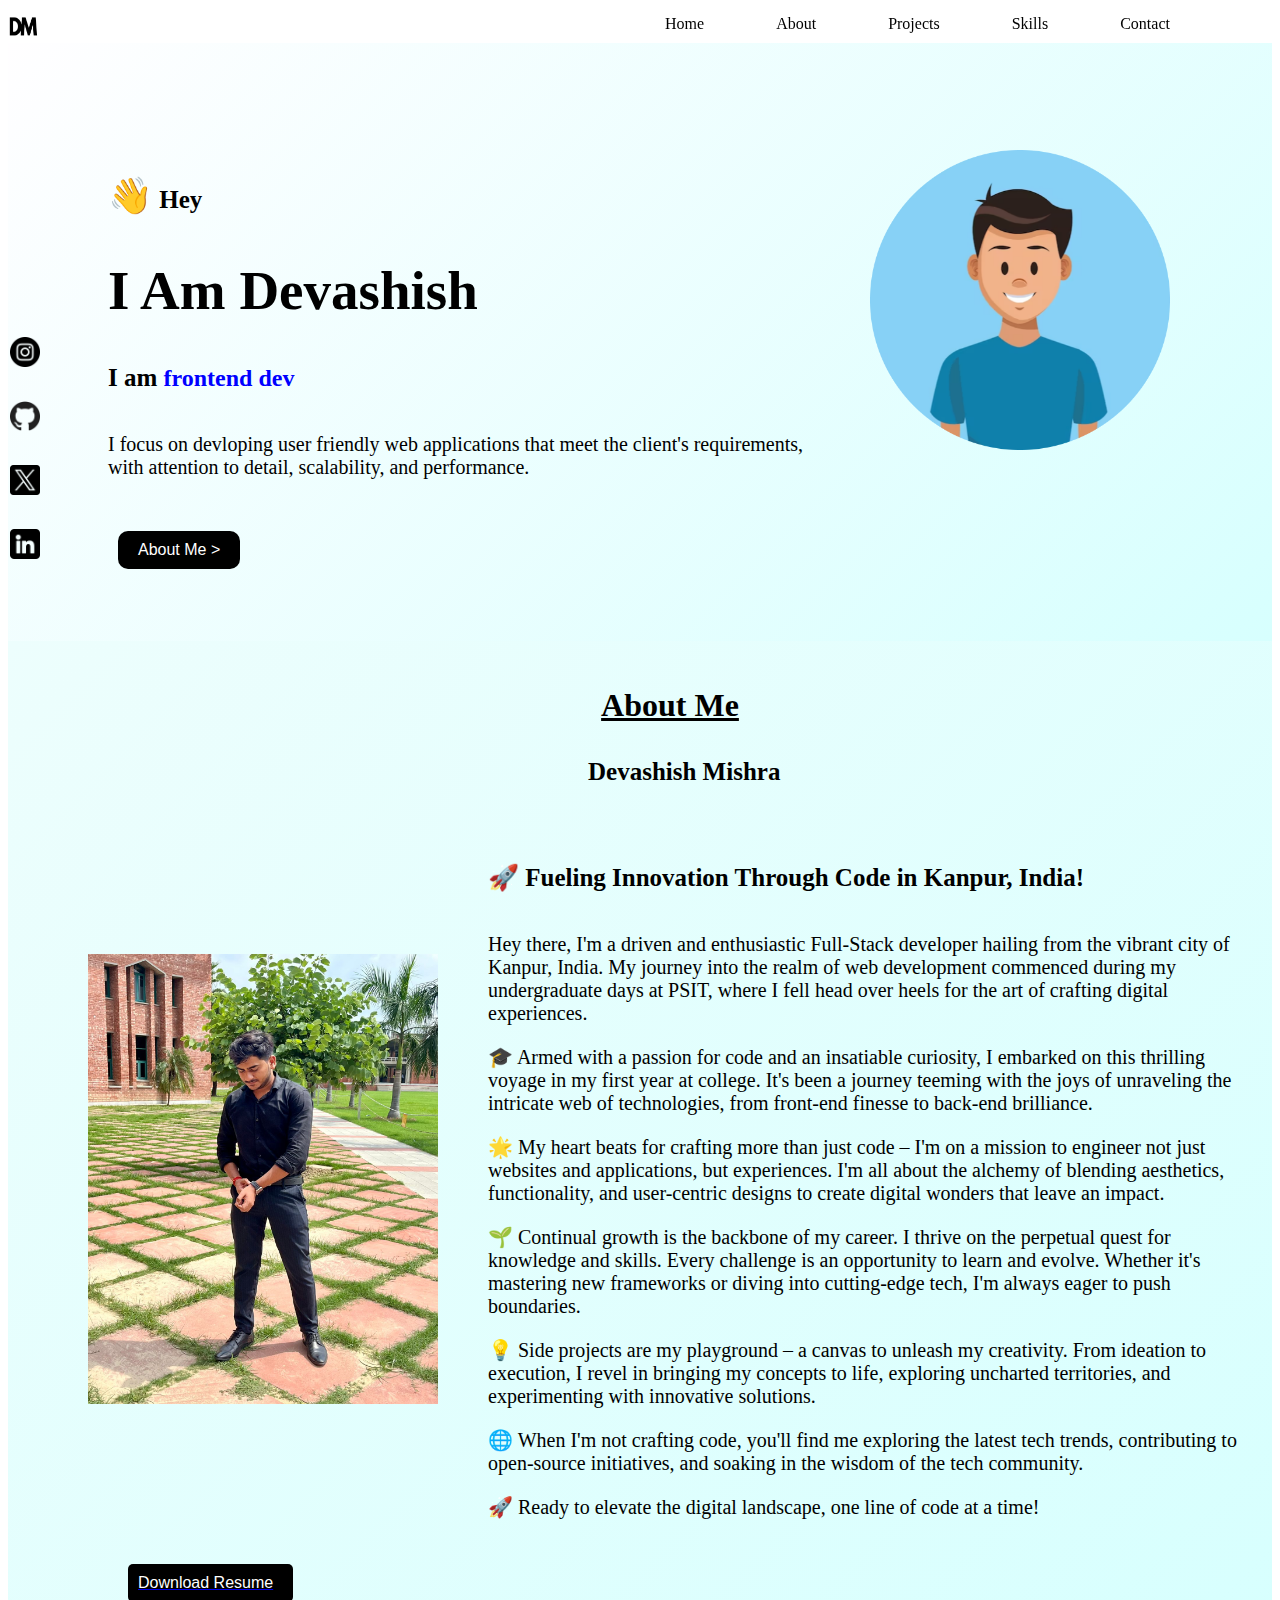
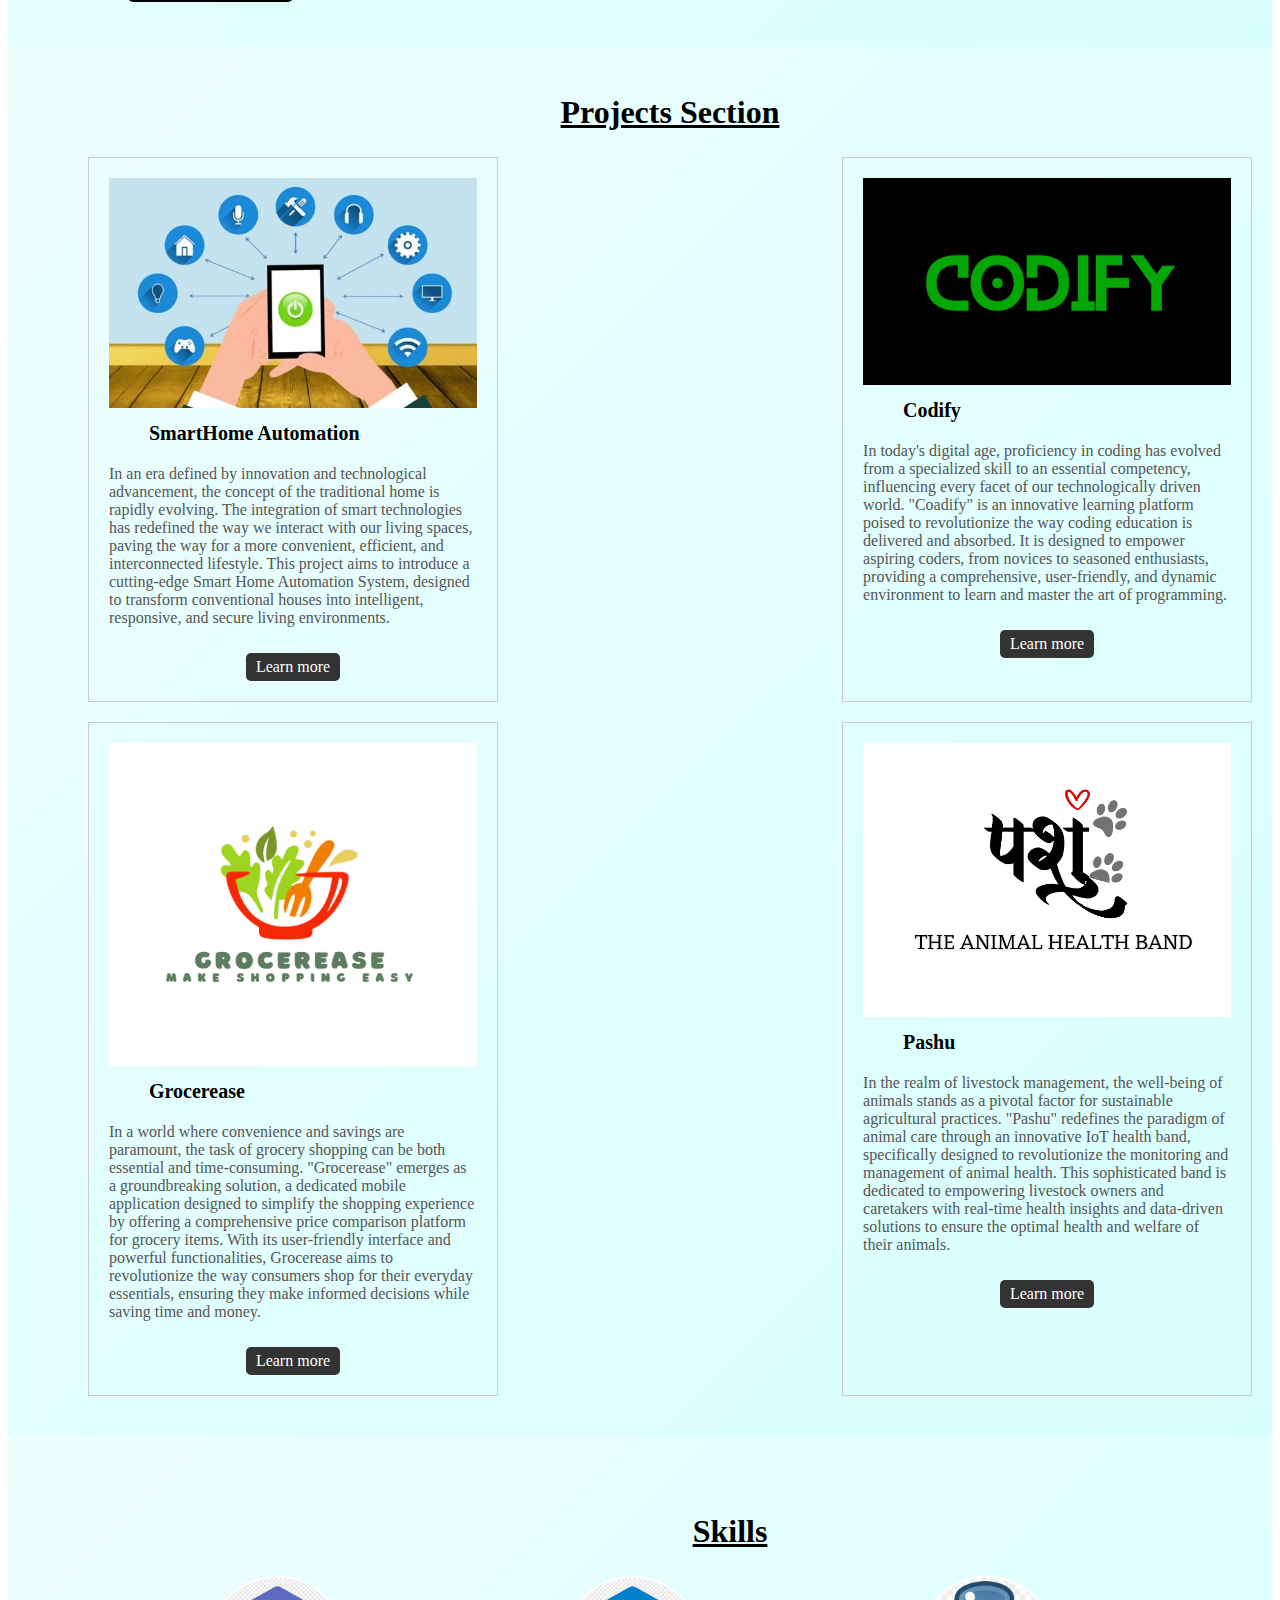
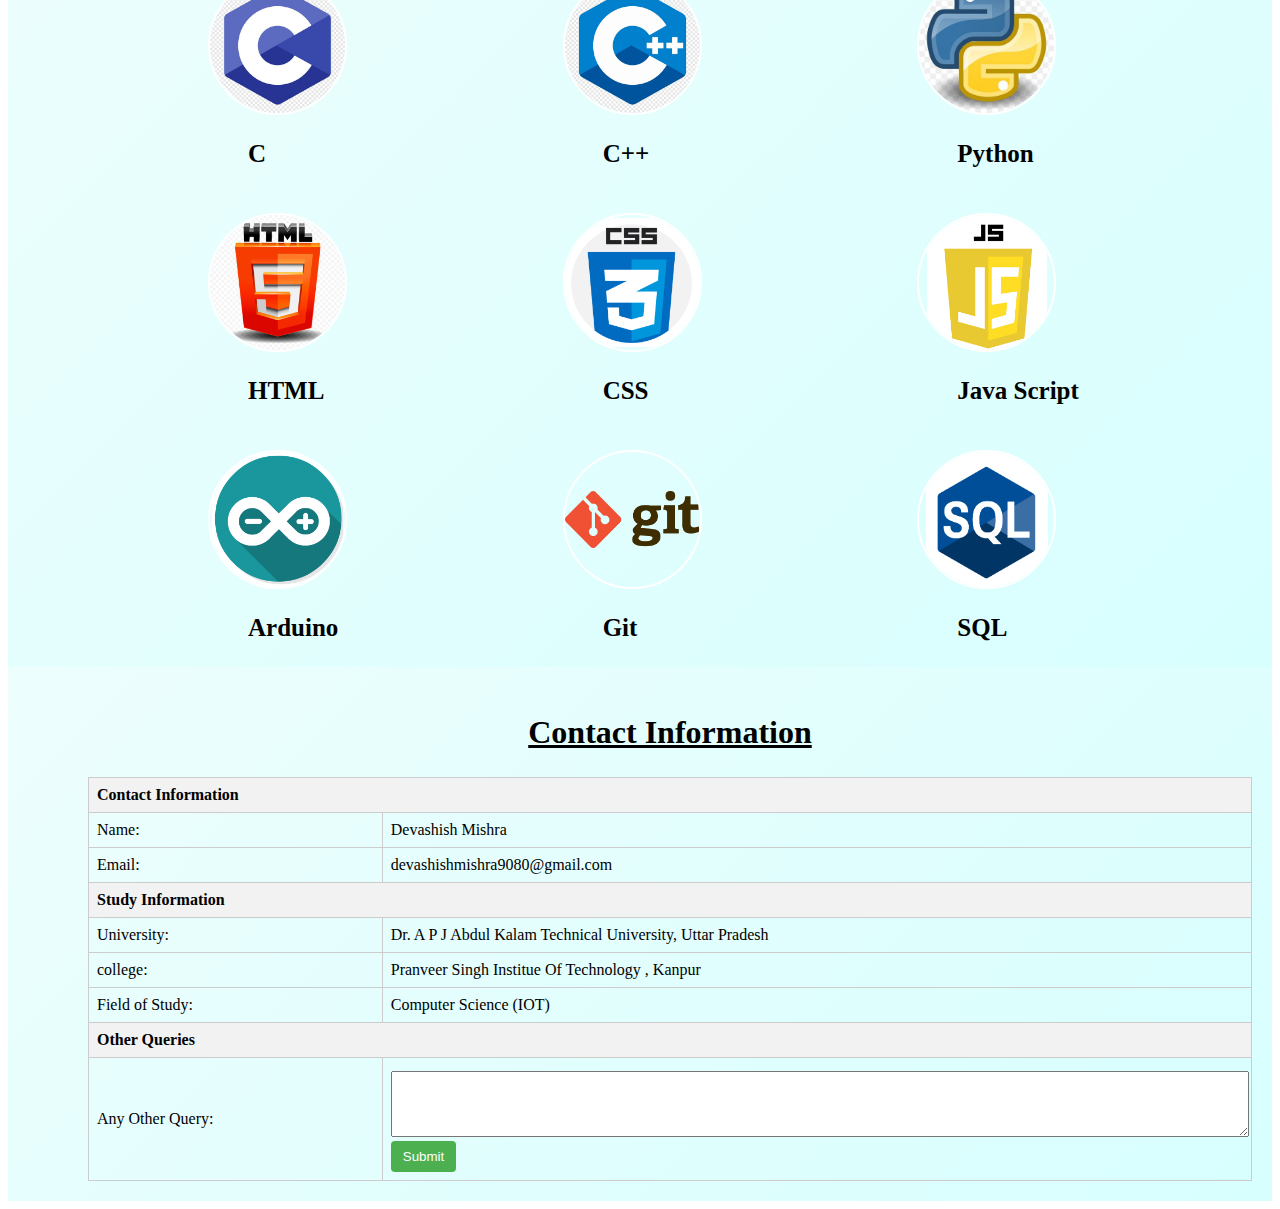
<file: index.html>
<!DOCTYPE html>
<html>
<head>
    <link rel="stylesheet" href="css.css">
</head>
<body>
    <div class="logo">
        <img src="DM.png" alt="Logo">
    </div>
<div class="social-nav">
    <a href="https://www.instagram.com/dev__0233" target="_blank">
        <img src="instagram.png" class="social-icon" alt="Instagram">
    </a>
    <a href="https://github.com/Dev0233" target="_blank">
        <img src="github.png" class="social-icon" alt="GitHub">
    </a>
    <a href="https://twitter.com/Devaaaaaa9080" target="_blank">
        <img src="twitter.png" class="social-icon" alt="Twitter">
    </a>
    <a href="https://www.linkedin.com/in/devashish-mishra-947101241/" target="_blank">
        <img src="linkedin.png" class="social-icon" alt="LinkedIn">
    </a>
</div>

<div class="navbar">
    <a href="#index">Home</a>
    <a href="#about">About</a>
    <a href="#projects">Projects</a>
    <a href="#experience">Skills</a>
    <a href="#contact">Contact</a>
</div>

<section id="index">
    <div class="right-corner-image">
        <img src="profile-modified.png" alt="Right Corner Image">
    </div>
    <div class="line-with-space"></div>
    <h5><span class="waving-hand">👋</span> Hey</h5>
    <h1>I Am Devashish </h1>
    <h5>I am <span id="changingHeading">frontend dev</span></h5>
    <p>I focus on devloping user friendly web applications that meet the client's requirements,<br> with attention to detail, scalability, and performance.</p>
    <h5><button class="scroll-button" onclick="scrollToAbout()">About Me ></button></h5>
    
</section>
<section id="about">
    <h2>About Me</h2>
    <h4>Devashish Mishra</h4>
    <div class="about-section-container">
        <img class="about-image" src="my.jpg" alt="About Image">
        <div class="about-text">
            <h5>🚀 Fueling Innovation Through Code in Kanpur, India!</h5>
            <p>Hey there, I'm a driven and enthusiastic Full-Stack developer hailing from the vibrant city of Kanpur, India. My journey into the realm of web development commenced during my undergraduate days at PSIT, where I fell head over heels for the art of crafting digital experiences.</p>
            <p>🎓 Armed with a passion for code and an insatiable curiosity, I embarked on this thrilling voyage in my first year at college. It's been a journey teeming with the joys of unraveling the intricate web of technologies, from front-end finesse to back-end brilliance.</p>
            <p>🌟 My heart beats for crafting more than just code – I'm on a mission to engineer not just websites and applications, but experiences. I'm all about the alchemy of blending aesthetics, functionality, and user-centric designs to create digital wonders that leave an impact.</p>
            <p>🌱 Continual growth is the backbone of my career. I thrive on the perpetual quest for knowledge and skills. Every challenge is an opportunity to learn and evolve. Whether it's mastering new frameworks or diving into cutting-edge tech, I'm always eager to push boundaries.</p>
            <p>💡 Side projects are my playground – a canvas to unleash my creativity. From ideation to execution, I revel in bringing my concepts to life, exploring uncharted territories, and experimenting with innovative solutions.</p>
            <p>🌐 When I'm not crafting code, you'll find me exploring the latest tech trends, contributing to open-source initiatives, and soaking in the wisdom of the tech community.</p>
            <p>🚀 Ready to elevate the digital landscape, one line of code at a time!</p>
        </div>
        </div>
    <a href="DevashishMishra_Resume (2).pdf" download>
        <h3><button class="download-button">Download Resume</button></h3>
    </a>
</section>

<section id="projects">
    <h2>Projects Section</h2>
    <div class="project-table">
        <div class="project">
            <img src="smarthomeautomation.jpg" alt="SmartHome Automation">
            <h3>SmartHome Automation</h3>
            <p>In an era defined by innovation and technological advancement, the concept of the traditional home is rapidly evolving. The integration of smart technologies has redefined the way we interact with our living spaces, paving the way for a more convenient, efficient, and interconnected lifestyle. This project aims to introduce a cutting-edge Smart Home Automation System, designed to transform conventional houses into intelligent, responsive, and secure living environments.</p>
            <a href="https://github.com/Dev0233/Smart-home-automation-system-">Learn more</a>
        </div>
        <div class="project">
            <img src="coadify.jpg" alt="Codify">
            <h3>Codify</h3>
            <p>In today's digital age, proficiency in coding has evolved from a specialized skill to an essential competency, influencing every facet of our technologically driven world. "Coadify" is an innovative learning platform poised to revolutionize the way coding education is delivered and absorbed. It is designed to empower aspiring coders, from novices to seasoned enthusiasts, providing a comprehensive, user-friendly, and dynamic environment to learn and master the art of programming.</p>
            <a href="https://github.com/Dev0233/codify">Learn more</a>
        </div>
        <div class="project">
            <img src="grocerease.png" alt="grocerease">
            <h3>Grocerease</h3>
            <p>In a world where convenience and savings are paramount, the task of grocery shopping can be both essential and time-consuming. "Grocerease" emerges as a groundbreaking solution, a dedicated mobile application designed to simplify the shopping experience by offering a comprehensive price comparison platform for grocery items. With its user-friendly interface and powerful functionalities, Grocerease aims to revolutionize the way consumers shop for their everyday essentials, ensuring they make informed decisions while saving time and money.</p>
            <a href="https://github.com/Dev0233/grocerease">Learn more</a>
        </div>
        <div class="project">
            <img src="pashu.png" alt="Project 4">
            <h3>Pashu</h3>
            <p>In the realm of livestock management, the well-being of animals stands as a pivotal factor for sustainable agricultural practices. "Pashu" redefines the paradigm of animal care through an innovative IoT health band, specifically designed to revolutionize the monitoring and management of animal health. This sophisticated band is dedicated to empowering livestock owners and caretakers with real-time health insights and data-driven solutions to ensure the optimal health and welfare of their animals.</p>
            <a href="https://github.com/Dev0233/pashu-The-Animal-Health-Band">Learn more</a>
        </div>
    </div>
</section>

<section id="experience">
    <h2>Skills</h2>
    <div class="skills-table">
        <div class="skill">
            <div class="circle-image">
                <img src="c.jpg" alt="Skill 1">
            </div>
            <h3>C</h3>
        </div>
        <div class="skill">
            <div class="circle-image">
                <img src="c++.jpg" alt="Skill 2">
            </div>
            <h3>C++</h3>
        </div>
        <div class="skill">
            <div class="circle-image">
                <img src="python.jpg" alt="Skill 3">
            </div>
            <h3>Python</h3>
        </div>
        <div class="skill">
            <div class="circle-image">
                <img src="html.jpg" alt="Skill 4">
            </div>
            <h3>HTML</h3>
        </div>
        <div class="skill">
            <div class="circle-image">
                <img src="css.png" alt="Skill 5">
            </div>
            <h3>CSS</h3>
        </div>
        <div class="skill">
            <div class="circle-image">
                <img src="js.png" alt="Skill 5">
            </div>
            <h3>Java Script</h3>
        </div>
        <div class="skill">
            <div class="circle-image center-image">
                <img src="arduino.png" alt="Skill 6">
            </div>
            <h3>Arduino</h3>
        </div>
        <div class="skill">
            <div class="circle-image center-image">
                <img src="git.png" alt="Skill 6">
            </div>
            <h3>Git</h3>
        </div>
        <div class="skill">
            <div class="circle-image center-image">
                <img src="sql.png" alt="Skill 6">
            </div>
            <h3>SQL</h3>
        </div>
    </div>
</section>
<section id="contact">
    <h2>Contact Information</h2>
    <table>
        <tr>
            <th colspan="2">Contact Information</th>
        </tr>
        <tr>
            <td>Name:</td>
            <td>Devashish Mishra</td>
        </tr>
        <tr>
            <td>Email:</td>
            <td>devashishmishra9080@gmail.com</td>
        </tr>
        <tr>
            <th colspan="2">Study Information</th>
        </tr>
        <tr>
            <td>University:</td>
            <td>Dr. A P J Abdul Kalam Technical University, Uttar Pradesh</td>
        </tr>
        <tr>
            <td>college:</td>
            <td>Pranveer Singh Institue Of Technology , Kanpur</td>
        </tr>
        <tr>
            <td>Field of Study:</td>
            <td>Computer Science (IOT)</td>
        </tr>
        <tr>
            <th colspan="2">Other Queries</th>
        </tr>
        <tr>
            <td>Any Other Query:</td>
            <td>
                <textarea id="otherQuery" name="otherQuery" rows="4" class="query-textarea"></textarea>
                <button id="otherQuerySubmit" class="query-submit">Submit</button>
            </td>
        </tr>
    </table>
</section>
<script src="js.js"></script>
</body>
</html>
</file>
<file: css.css>
/* Add basic styles to the navigation bar */
        .navbar {
            background-color: transparent;
            position: fixed;
            top: 0;
            left: 0;
            right: 0;
            z-index: 1000;
            display: flex;
            justify-content: space-between;
            padding: 10px 95px 5px 650px;
            transition: background-color 0.5s; /* Smooth background color transition */
        }

        /* Style the links inside the navigation bar */
        .navbar a {
            font-size: 16px;
            text-align: center;
            font-style: Arial;
            text-decoration: none;
            padding: 5px 10px;
            margin: 0 5px;
            color: black;
        }

        .navbar a:hover {
            color: blueviolet;
        }
        /* image in about section */
        .about-image {
            display: none;
            align-items: left;
            height: 450px;
            width: 350px; /* Initially, hide the image */
            padding: 0px;
        }
        .about-image:hover {
            transform: scale(1.1);
            color: #555; /* Increase the scale on hover (you can adjust as needed) */
        }
        .about-section-container {
            display: flex;
            justify-content: flex-start;
            align-items: center;
        }

        /* Style for the text in the "About" section */
        .about-text {
            text-align: left; /* Align text to the right side */
            flex: 1; /* Allow the text to take up the available space */
            padding: 2px 0px 0px 50px;
        }
        /* Style the right-side corner image */
        .right-corner-image {
            position: fixed;
            top: 50px; /* Adjust the position as needed */
            right: 10px; /* Adjust the position as needed */
        }

        .right-corner-image {
                position: absolute;
                top: 50px; /* Adjust the position as needed */
                right: 10px; /* Adjust the position as needed */
            }

            .right-corner-image img {
                width: 300px; /* Adjust the width as needed */
                height: 300px;
                padding: 100px 100px;
            }

            .hidden {
                display: none;
            }

            .logo {
                display: flex;
                align-items: center;
            }

            .logo img {
                width: 30px;
                height: 25px;
                margin: 5px 0;
            }
            /* Add styles for the vertical social media navigation */
            .social-nav {
                background-color: transparent;
                width: 50px;
                position: fixed;
                top: 0;
                left: 0;
                bottom: 0;
                display: flex;
                flex-direction: column;
                align-items: center;
                justify-content: center;
            }

            .social-nav a {
                color: black;
                text-decoration: none;
                margin: 10px 0;
            }

            .social-nav a:hover {
                color: blueviolet;
            }

            .social-icon {
                width: 30px;
                height: 30px;
                margin: 5px 0;
            }
            .waving-hand {
                font-size: 36px;
                display: inline-block;
                animation: wave 1s infinite;
                transform-origin: 70% 70%;
            }

        @keyframes wave {
            0%, 100% {
                transform: rotate(0deg);
            }
            25% {
                transform: rotate(20deg);
            }
            50% {
                transform: rotate(0deg);
            }
            75% {
                transform: rotate(-20deg);
            }
        }
            /* CSS */
            .project-table {
                display: flex;
                justify-content: space-between;
                flex-wrap: wrap;
            }

            .project {
                width: calc(33.33% - 20px);
                padding: 20px;
                border: 1px solid #ccc;
                text-align: center;
                margin-bottom: 20px;
            }

            .project img {
                max-width: 100%;
                height: auto;
            }

            .project h3 {
                font-size: 20px;
                margin-top: 10px;
            }

            .project p {
                font-size: 16px;
                color: #555;
            }

            .project a {
                display: inline-block;
                background-color: #333;
                color: white;
                padding: 5px 10px;
                text-decoration: none;
                border-radius: 5px;
                margin-top: 10px;
            }
            /* CSS */
            #experience {
                    padding: 50px 20px 0px 200px;
                    text-align: center;
                }

                .skills-table {
                    display: grid;
                    grid-template-columns: repeat(3, 1fr);
                    grid-gap: 20px;
                }

                .skill {
                    text-align: center;
                }

                .circle-image {
                    width: 135px;
                    height: 135px;
                    border-radius: 50%;
                    overflow: hidden;
                    display: flex;
                    align-items: center;
                    justify-content: center;
                    border: 2px solid #fff; /* To make the circular image border */
                }

                .circle-image img {
                    max-width: 100%;
                    max-height: 100%;
                }

                .center-image {
                    grid-column: 3 / 3; /* Place this image in the center of the 2x3 grid */
                    grid-row: 3 / 3;
                }

            #contact table {
                width: 100%;
                border-collapse: collapse;
            }

            #contact th, #contact td {
                border: 1px solid #ccc;
                padding: 8px;
                text-align: left;
            }

            #contact th {
                background-color: #f2f2f2;
            }
            /* Example styles for the text box and the button */
            .query-textarea {
                width: 100%;
                padding: auto;
                margin-top: 5px;
                resize: vertical;
            }

            .query-submit {
                padding: 8px 12px;
                background-color: #4CAF50;
                color: white;
                border: none;
                border-radius: 4px;
                cursor: pointer;
            }

            .query-submit:hover {
                background-color: #45a049;
            }



    /* #style-for-headings  */
        h2 {
            font-size: 25px;
            text-align: center;
            font-family: "Times New Roman", Times, serif;
        }

        h1 {
            font-size: 55px;
            text-align: left;
            font-family: "Times New Roman", Times, serif;
        }
        h2 {
            font-size: 32px;
            text-align: center;
            font-family: "Times New Roman", Times, serif;
            text-decoration:underline ;
        }
        h3{
            font-size: 25px;
            text-align: left;
            font-family: "Times New Roman", Times, serif;
            padding: 0px 0px 0px 40px;


        }
        h4{
            font-size: 25px;
            text-align: left;
            font-family: "Times New Roman", Times, serif;
            padding: 0px 0px 0px 500px;
        }
        h5{
            font-size: 25px;
            text-align: left;
            font-family: "Times New Roman", Times, serif;


        }
        p{
            font-size: 20px;
            text-align: left;
            font-family: "Times New Roman", Times, serif;
        }
        /* to make space in fornt space */
        .line-with-space {
                margin: 7em 0; /* Adjust the margin to control the space (7em for 7 lines) */
    
            }

        /* style to change the strings one by one */
        #headingContainer {
            display: inline-block;
            border: 1px solid white;
            padding: 10px;
        }
        
        #changingHeading {
            font-size: 24px;
            font-weight: bold;
            color: blue;
        }
        #changingHeading {
            font-size: 24px;
            font-weight: bold;
            color: blue;
        }

        /* Style for the button */
        .scroll-button {
            background-color: black;
            color: white;
            border: none;
            padding: 10px 20px;
            text-align: center;
            text-decoration: none;
            display: inline-block;
            font-size: 16px;
            margin: 10px;
            cursor: pointer;
            border-radius: 10px; /* Adding rounded corners to the button */
        }
        /* CSS */
            .download-button {
                background-color: black;
                color: white;
                padding: 10px 20px 10px 10px;
                text-align: center;
                text-decoration: none;
                display: block; /* Set display to "block" to ensure the button appears below the text */
                font-size: 16px;
                margin-top: 20px; /* Add margin-top to create space between text and button */
                border: none;
                border-radius: 5px; /* Adding rounded corners to the button */
                cursor: pointer;
                size: auto;
            }


        /* Add responsive design for small screens */
        @media screen and (max-width: 600px) {
            .download-button {
                margin: 20px 0; /* Adjust the margin on small screens as needed */
            }
        }

        /* Style the sections with padding to account for the fixed navbar */
        section {
            padding: 20px 20px 20px 80px;
        }

        #index {
            background-image: linear-gradient(-225deg, #FFFEFF 0%, #D7FFFE 100%);
            padding-left: 100px ;
        }

        #home {
            background-image: linear-gradient(-225deg, #edfefd 0%, #D7FFFE 100%);
        }

        #about {
            background-image: linear-gradient(-225deg, #edfefd 0%, #D7FFFE 100%);
        }

        #projects {
            background-image: linear-gradient(-225deg, #edfefd 0%, #D7FFFE 100%);
        }

        #experience {
            background-image: linear-gradient(-225deg, #edfefd 0%, #D7FFFE 100%);
        }

        #contact {
            background-image: linear-gradient(-225deg, #edfefd 0%, #D7FFFE 100%);
        }

        /* Add responsive design for small screens */
        @media screen and (max-width: 600px) {
            .navbar {
                flex-direction: column;
            }
            .navbar a {
                width: 100%;
                text-align: center;
                padding: 10px;
                margin: 5px 0;
            }
        }

        /* Add a class for the sticky (visible) navbar */
        .sticky {
            background-color: white;
        }
</file>
